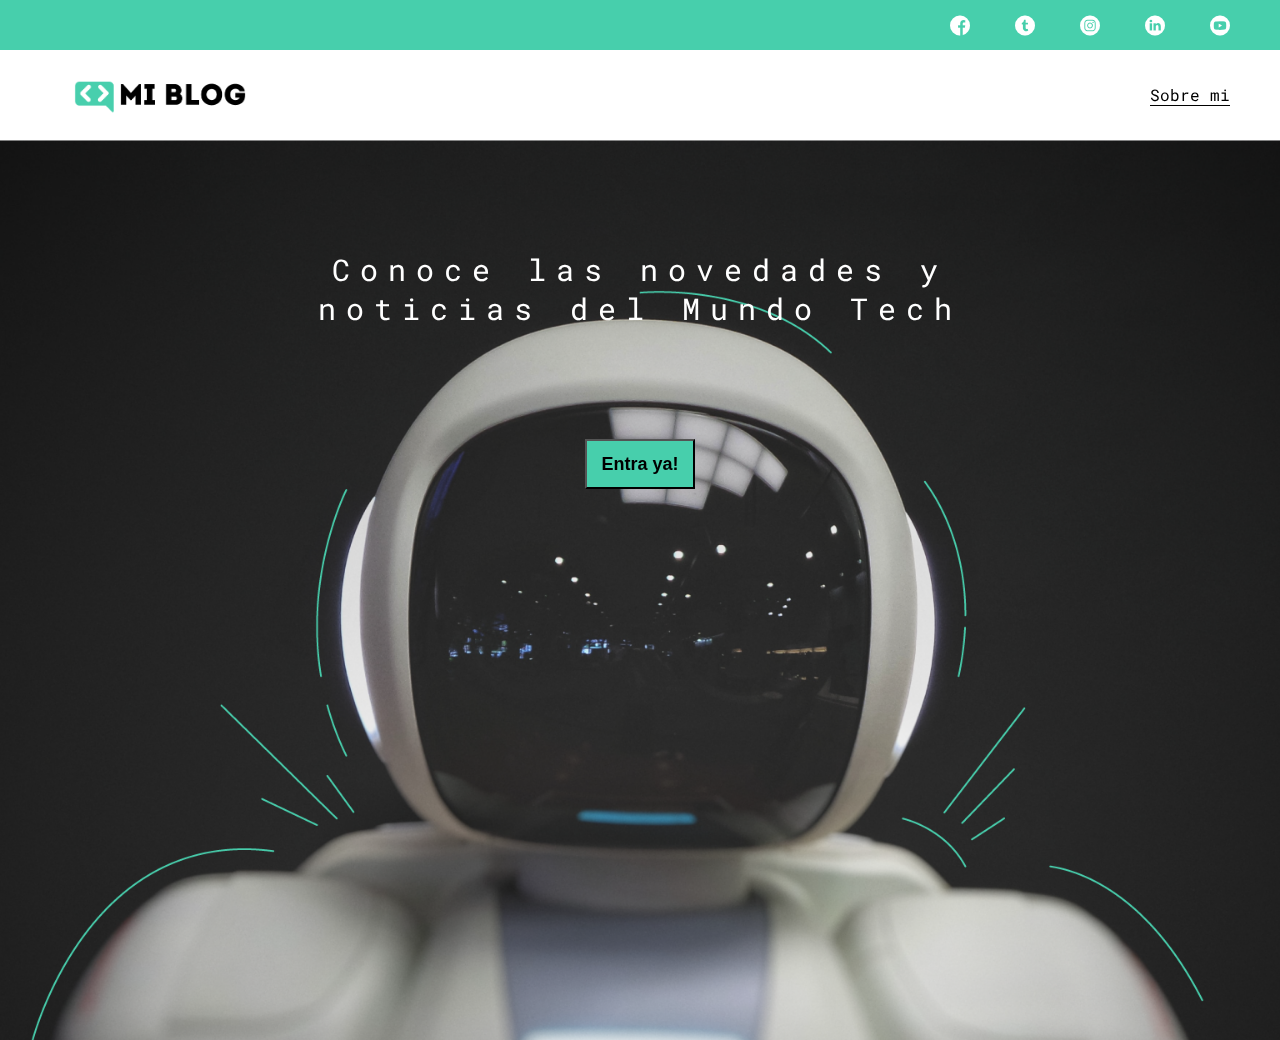
<file: index.html>
<!DOCTYPE html>
<html lang="en">
<head>
    <meta charset="UTF-8">
    <meta name="viewport" content="width=device-width, initial-scale=1.0">
    <title>Mi Blog</title>
    <link rel="stylesheet" href="css/main.css">
    <link rel="stylesheet" href="css/font/flaticon.css">
    <link rel="stylesheet" href="css/media-queries.css">
</head>
<body class="home-body">
    <!-- inicio del header -->
    <header>
        <section class="header-icons-container">
            <div class="icons">
                <a href="https://www.facebook.com/profile.php?id=100006646547373"><span class="flaticon-001-facebook"></span></a>
                <a href="https://twitter.com/Covascanio"><span class="flaticon-002-twitter"></span></a>
                <a href="https://www.instagram.com/covascanio/?hl=es-la"><span class="flaticon-011-instagram"></span></a>
                <a href="https://www.linkedin.com/in/julio-c%C3%A9sar-cova-ascanio-493b66b5/"><span class="flaticon-010-linkedin"></span></a>
                <a href="https://www.youtube.com/channel/UCHF3jMQu2N1vQThWZP9qiIg?view_as=subscriber"><span class="flaticon-008-youtube"></span></a>
            </div>
        </section>
        <nav>
            <section class="nav-logo-container">
                <a href="index.html"><img src="assets/img/Logo-negro.png" alt="Logo de mi Blog"></a>
            </section>
            <section class="profile-link">
                <a href="perfil.html">Sobre mi</a>
            </section>
        </nav>
    </header>
    <!-- fin del header -->
    <main class="home-main">
        <section>
            <p class="home-main-text">Conoce las novedades y noticias del Mundo Tech</p>
            <button class="home-main-button"><a href="blogs.html">Entra ya!</a></button>
        </section>

    </main>
</body>
</html>
</file>
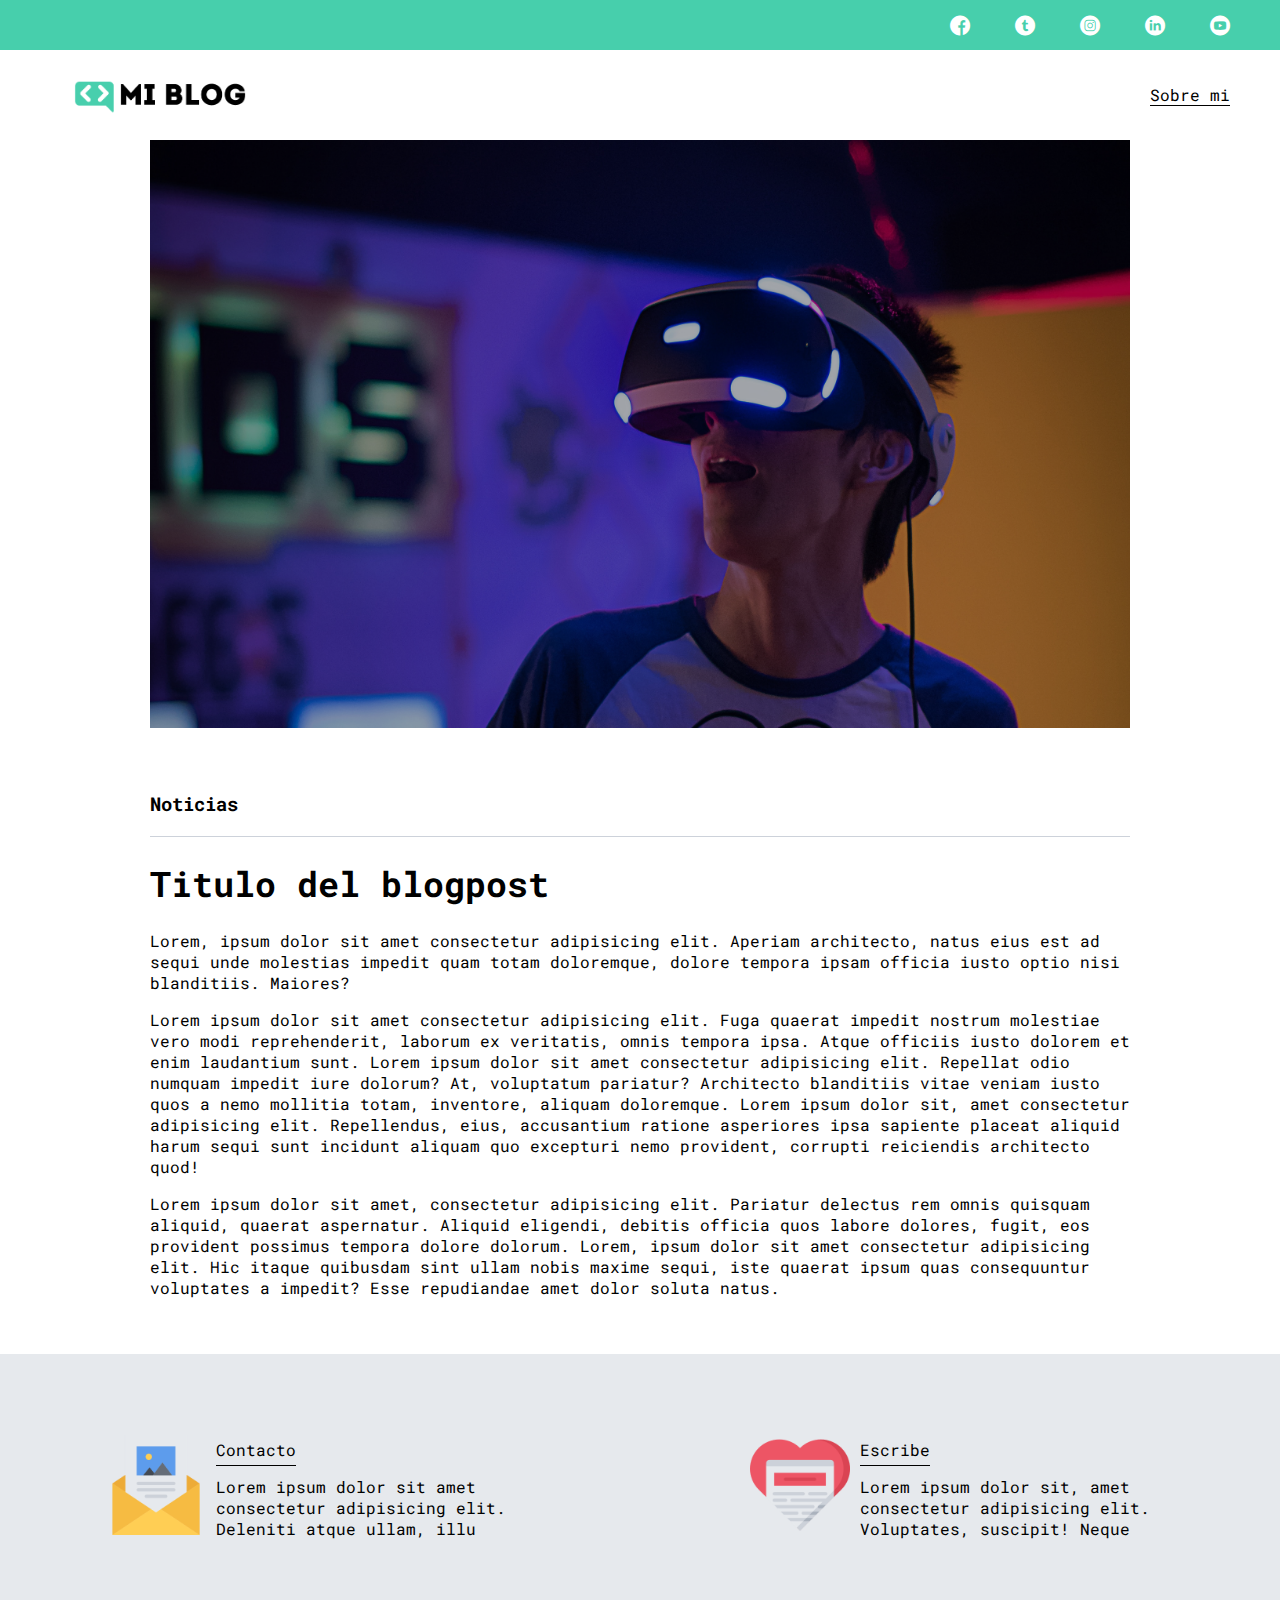
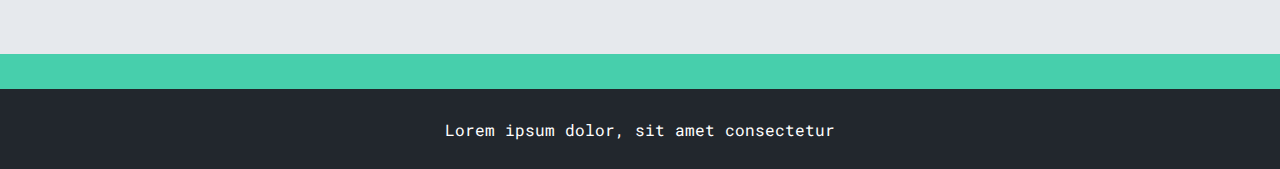
<file: blog.html>
<!DOCTYPE html>
<html lang="en">
<head>
    <meta charset="UTF-8">
    <meta name="viewport" content="width=device-width, initial-scale=1.0">
    <title>Mi Blog</title>
    <link rel="stylesheet" href="css/main.css">
    <link rel="stylesheet" href="css/font/flaticon.css">
    <link rel="stylesheet" href="css/media-queries.css">
</head>
<body>
    <!-- inicio del header -->
    <header>
        <section class="header-icons-container">
            <div class="icons">
                <a href="https://www.facebook.com/profile.php?id=100006646547373"><span class="flaticon-001-facebook"></span></a>
                <a href="https://twitter.com/Covascanio"><span class="flaticon-002-twitter"></span></a>
                <a href="https://www.instagram.com/covascanio/?hl=es-la"><span class="flaticon-011-instagram"></span></a>
                <a href="https://www.linkedin.com/in/julio-c%C3%A9sar-cova-ascanio-493b66b5/"><span class="flaticon-010-linkedin"></span></a>
                <a href="https://www.youtube.com/channel/UCHF3jMQu2N1vQThWZP9qiIg?view_as=subscriber"><span class="flaticon-008-youtube"></span></a>
            </div>
        </section>
        <nav>
            <section class="nav-logo-container">
                <a href="index.html"><img src="assets/img/Logo-negro.png" alt="Logo de mi Blog"></a>
            </section>
            <section class="profile-link">
                <a href="perfil.html">Sobre mi</a>
            </section>
        </nav>
    </header>
    <!-- fin del header -->
    <main>
        <section class="grid-container blogpost-img-container">
            <img src="assets/img/post-1.png" alt="">
        </section>

        <section class="blogpost-main-container">
            <div class="grid-container">
                <h3>Noticias</h3>
                <article>
                    <h1>Titulo del blogpost</h1>
                    <p>Lorem, ipsum dolor sit amet consectetur adipisicing elit. Aperiam architecto, natus eius est ad sequi unde molestias impedit quam totam doloremque, dolore tempora ipsam officia iusto optio nisi blanditiis. Maiores?</p>
                    <p>Lorem ipsum dolor sit amet consectetur adipisicing elit. Fuga quaerat impedit nostrum molestiae vero modi reprehenderit, laborum ex veritatis, omnis tempora ipsa. Atque officiis iusto dolorem et enim laudantium sunt. Lorem ipsum dolor sit amet consectetur adipisicing elit. Repellat odio numquam impedit iure dolorum? At, voluptatum pariatur? Architecto blanditiis vitae veniam iusto quos a nemo mollitia totam, inventore, aliquam doloremque. Lorem ipsum dolor sit, amet consectetur adipisicing elit. Repellendus, eius, accusantium ratione asperiores ipsa sapiente placeat aliquid harum sequi sunt incidunt aliquam quo excepturi nemo provident, corrupti reiciendis architecto quod!</p>
                    <p>Lorem ipsum dolor sit amet, consectetur adipisicing elit. Pariatur delectus rem omnis quisquam aliquid, quaerat aspernatur. Aliquid eligendi, debitis officia quos labore dolores, fugit, eos provident possimus tempora dolore dolorum. Lorem, ipsum dolor sit amet consectetur adipisicing elit. Hic itaque quibusdam sint ullam nobis maxime sequi, iste quaerat ipsum quas consequuntur voluptates a impedit? Esse repudiandae amet dolor soluta natus.</p>
                </article>
            </div>
        </section>

        <section class="contact-main-container">
            <div>
                <img src="assets/img/013-newsletter.png" alt="">
                <div class="contact-left">
                    <a href="#">Contacto</a>
                    <p>Lorem ipsum dolor sit amet consectetur adipisicing elit. Deleniti atque ullam, illu</p>
                </div>
            </div>
            <div>
                <img src="assets/img/006-like.png" alt="">
                <div class="contact-right">
                    <a href="#">Escribe</a>
                    <p>Lorem ipsum dolor sit, amet consectetur adipisicing elit. Voluptates, suscipit! Neque<p>
                </div>
            </div>
        </section>
    </main>
    <footer>
        <p>Lorem ipsum dolor, sit amet consectetur</p>
    </footer>
</body>
</html>
</file>
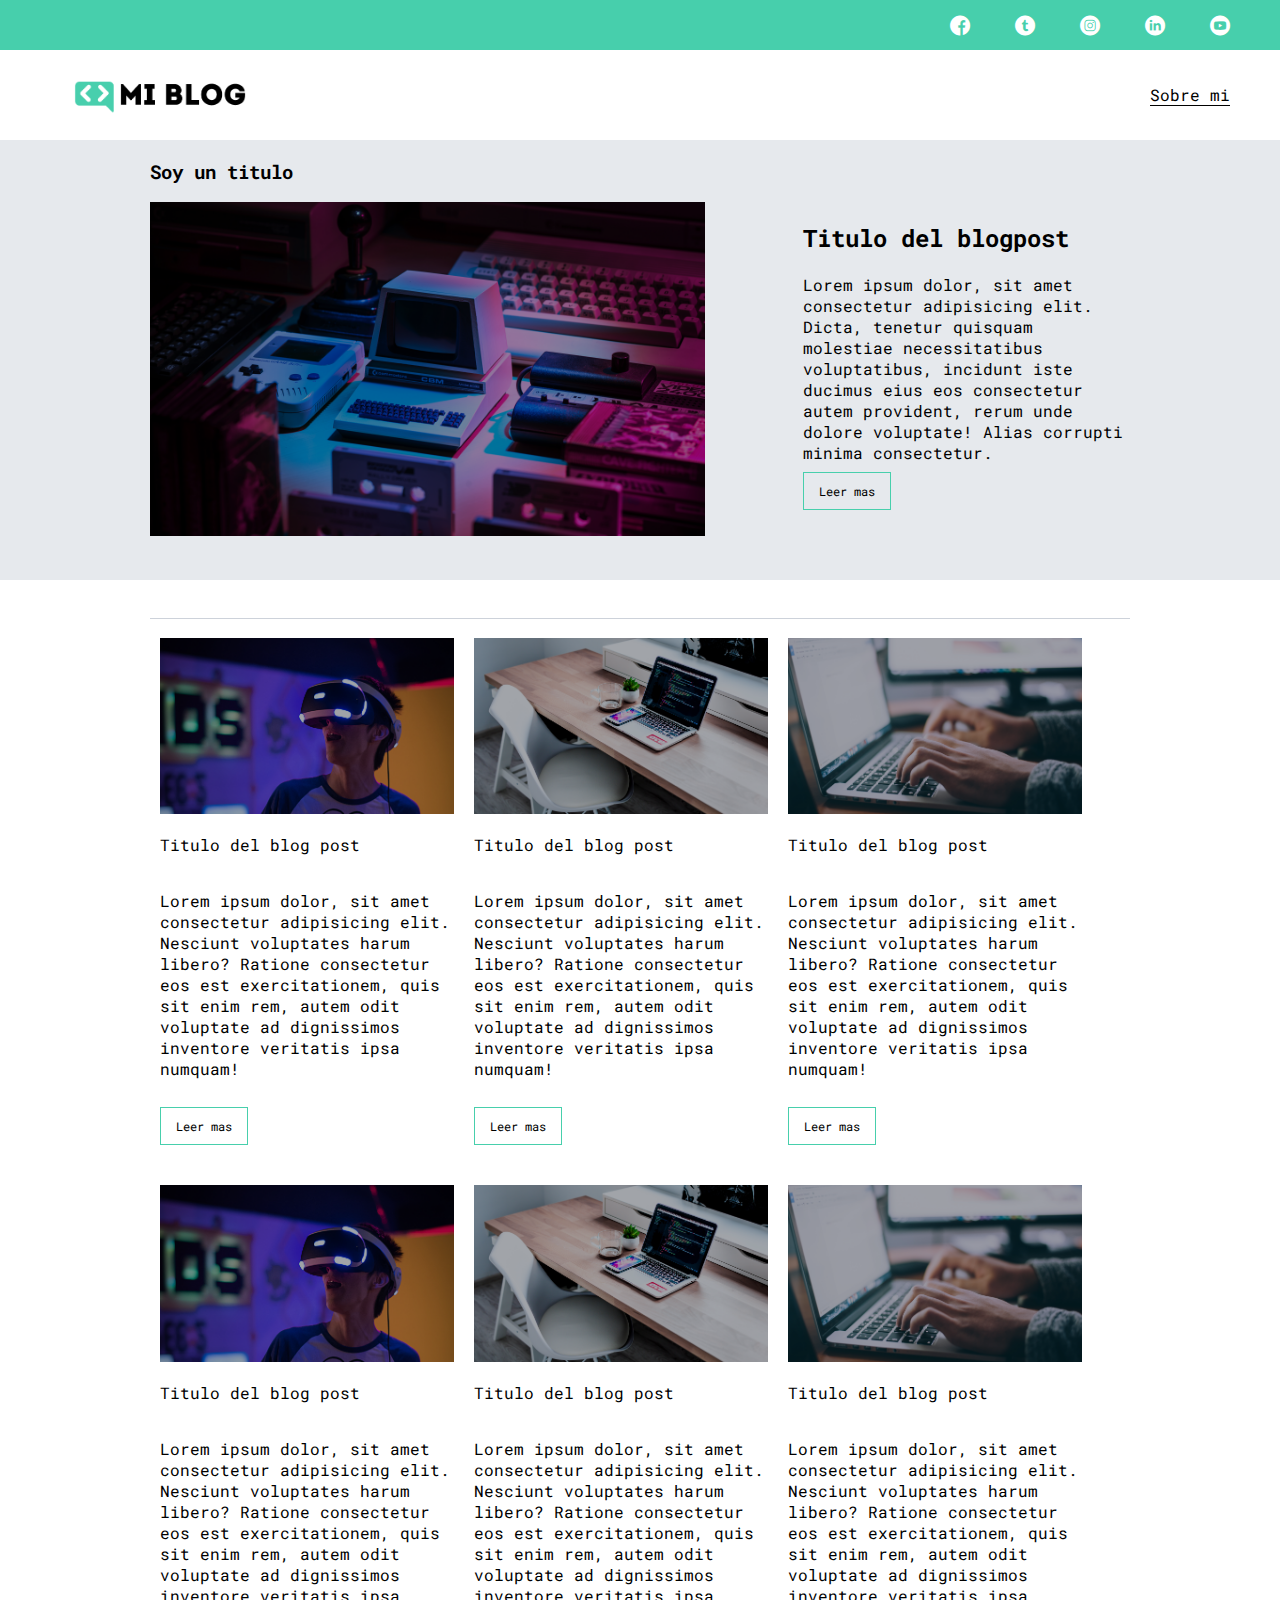
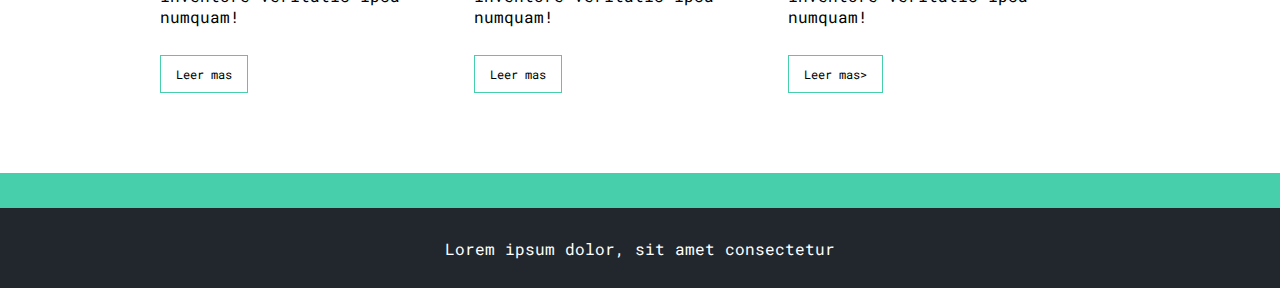
<file: blogs.html>
<!DOCTYPE html>
<html lang="en">
<head>
    <meta charset="UTF-8">
    <meta name="viewport" content="width=device-width, initial-scale=1.0">
    <title>Mi Blog</title>
    <link rel="stylesheet" href="css/main.css">
    <link rel="stylesheet" href="css/font/flaticon.css">
    <link rel="stylesheet" href="css/media-queries.css">
</head>
<body>
    <!-- inicio del header -->
    <header>
        <section class="header-icons-container">
            <div class="icons">
                <a href="https://www.facebook.com/profile.php?id=100006646547373"><span class="flaticon-001-facebook"></span></a>
                <a href="https://twitter.com/Covascanio"><span class="flaticon-002-twitter"></span></a>
                <a href="https://www.instagram.com/covascanio/?hl=es-la"><span class="flaticon-011-instagram"></span></a>
                <a href="https://www.linkedin.com/in/julio-c%C3%A9sar-cova-ascanio-493b66b5/"><span class="flaticon-010-linkedin"></span></a>
                <a href="https://www.youtube.com/channel/UCHF3jMQu2N1vQThWZP9qiIg?view_as=subscriber"><span class="flaticon-008-youtube"></span></a>
            </div>
        </section>
        <nav>
            <section class="nav-logo-container">
                <a href="index.html"><img src="assets/img/Logo-negro.png" alt="Logo de mi Blog"></a>
            </section>
            <section class="profile-link">
                <a href="perfil.html">Sobre mi</a>
            </section>
        </nav>
    </header>
    <!-- fin del header -->

    <main class="blogs-main">
        <section class="blogs-news-container">
            <div class="grid-container blogs-main-new">
                <h3>Soy un titulo</h3>
                <div class="blogs-news-img-container"><img src="assets/img/main-news-img.png" alt=""></div>
                <div class="blogs-new-info-container">
                    <h2>Titulo del blogpost</h2>
                    <p>Lorem ipsum dolor, sit amet consectetur adipisicing elit. Dicta, tenetur quisquam molestiae necessitatibus voluptatibus, incidunt iste ducimus eius eos consectetur autem provident, rerum unde dolore voluptate! Alias corrupti minima consectetur.</p>
                    <a class="blogs-button" href="blog.html">Leer mas</a>
                </div>
            </div>
        </section>

        <section class="blogs-post-container">
            <div class="grid-container">
                <h3></h3>
                <article class="post-container">
                    <img src="assets/img/post-1.png" alt="">
                    <p>Titulo del blog post</p>
                    <p>Lorem ipsum dolor, sit amet consectetur adipisicing elit. Nesciunt voluptates harum libero? Ratione consectetur eos est exercitationem, quis sit enim rem, autem odit voluptate ad dignissimos inventore veritatis ipsa numquam!</p>
                    <a class="blogs-button" href="blog.html">Leer mas</a>
                </article>
                <article class="post-container">
                    <img src="assets/img/post-2.png" alt="">
                    <p>Titulo del blog post</p>
                    <p>Lorem ipsum dolor, sit amet consectetur adipisicing elit. Nesciunt voluptates harum libero? Ratione consectetur eos est exercitationem, quis sit enim rem, autem odit voluptate ad dignissimos inventore veritatis ipsa numquam!</p>
                    <a class="blogs-button" href="blog.html">Leer mas</a>
                </article>
                <article class="post-container">
                    <img src="assets/img/post-3.png" alt="">
                    <p>Titulo del blog post</p>
                    <p>Lorem ipsum dolor, sit amet consectetur adipisicing elit. Nesciunt voluptates harum libero? Ratione consectetur eos est exercitationem, quis sit enim rem, autem odit voluptate ad dignissimos inventore veritatis ipsa numquam!</p>
                    <a class="blogs-button" href="blog.html">Leer mas</a>
                </article>
                <article class="post-container">
                    <img src="assets/img/post-1.png" alt="">
                    <p>Titulo del blog post</p>
                    <p>Lorem ipsum dolor, sit amet consectetur adipisicing elit. Nesciunt voluptates harum libero? Ratione consectetur eos est exercitationem, quis sit enim rem, autem odit voluptate ad dignissimos inventore veritatis ipsa numquam!</p>
                    <a class="blogs-button" href="blog.html">Leer mas</a>
                </article>
                <article class="post-container">
                    <img src="assets/img/post-2.png" alt="">
                    <p>Titulo del blog post</p>
                    <p>Lorem ipsum dolor, sit amet consectetur adipisicing elit. Nesciunt voluptates harum libero? Ratione consectetur eos est exercitationem, quis sit enim rem, autem odit voluptate ad dignissimos inventore veritatis ipsa numquam!</p>
                    <a class="blogs-button" href="blog.html">Leer mas</a>
                </article>
                <article class="post-container">
                    <img src="assets/img/post-3.png" alt="">
                    <p>Titulo del blog post</p>
                    <p>Lorem ipsum dolor, sit amet consectetur adipisicing elit. Nesciunt voluptates harum libero? Ratione consectetur eos est exercitationem, quis sit enim rem, autem odit voluptate ad dignissimos inventore veritatis ipsa numquam!</p>
                    <a class="blogs-button" href="blog.html">Leer mas></a>
                </article>
                
            </div>
        </section>
    </main>
    <footer>
        <p>Lorem ipsum dolor, sit amet consectetur</p>
    </footer>
</body>
</html>
</file>
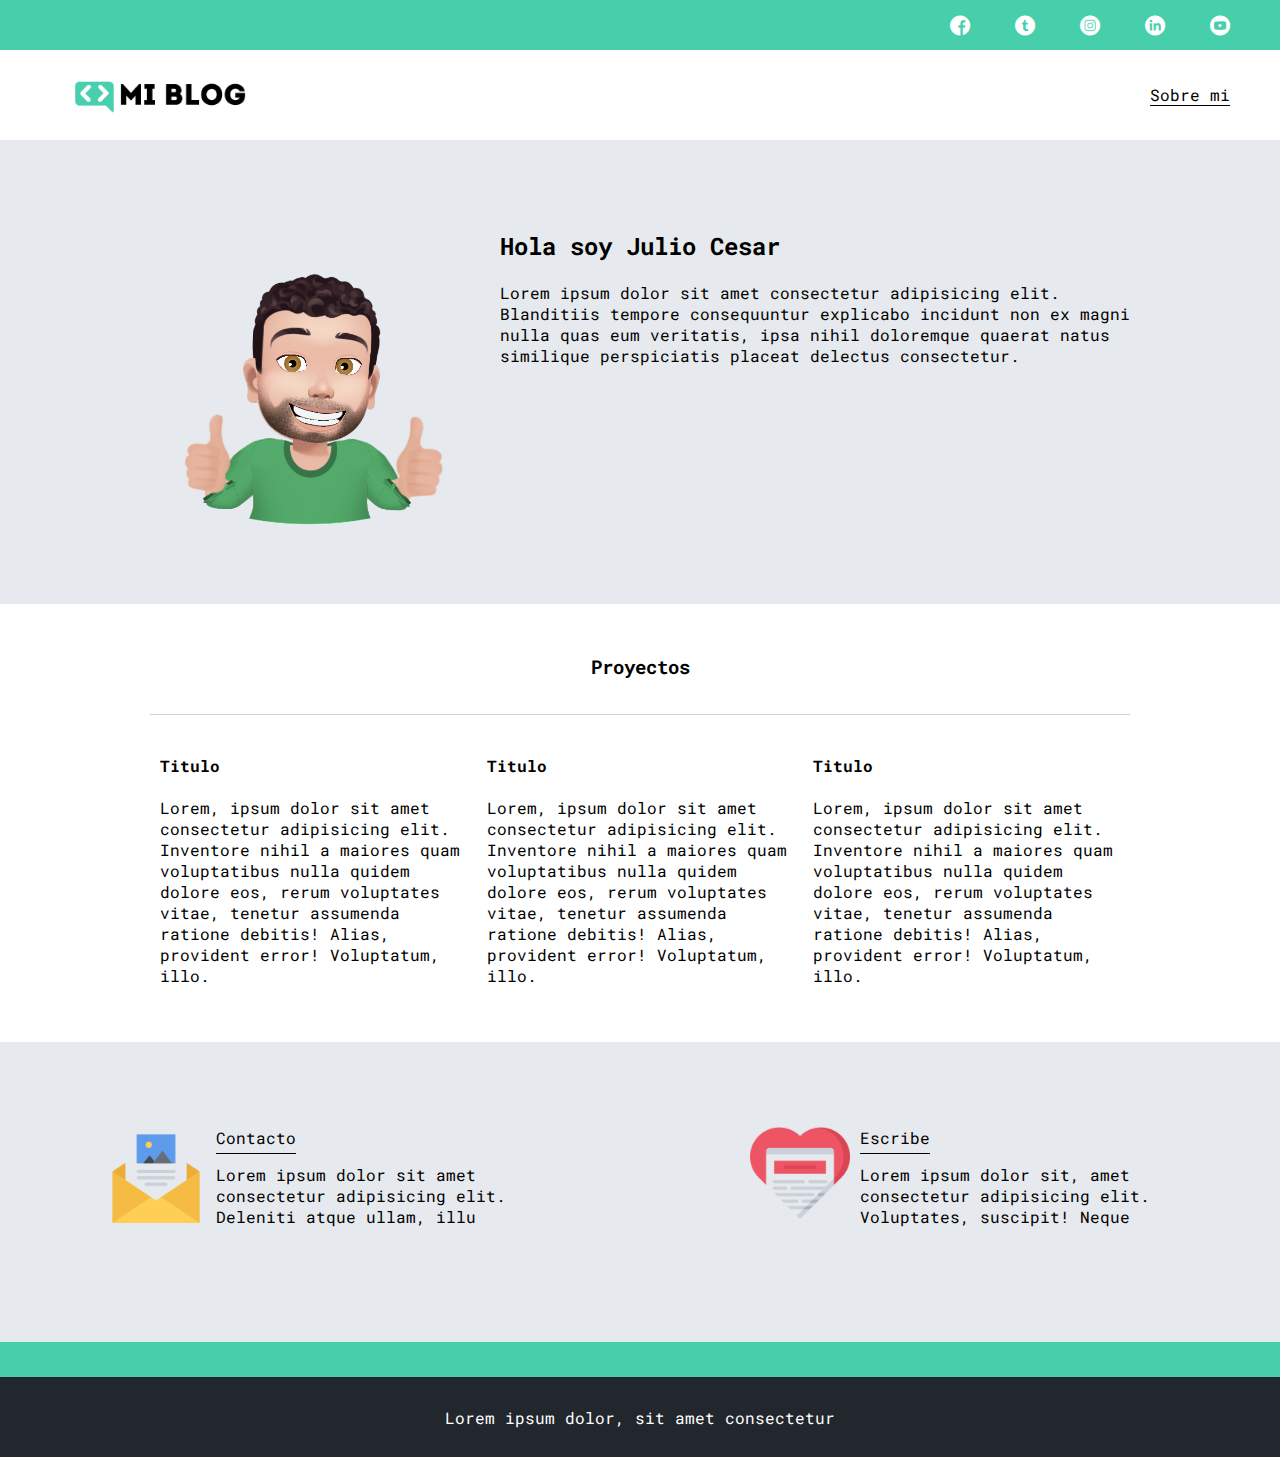
<file: perfil.html>
<!DOCTYPE html>
<html lang="en">
<head>
    <meta charset="UTF-8">
    <meta name="viewport" content="width=device-width, initial-scale=1.0">
    <title>Mi Blog</title>
    <link rel="stylesheet" href="css/main.css">
    <link rel="stylesheet" href="css/font/flaticon.css">
    <link rel="stylesheet" href="css/media-queries.css">
</head>
<body>
    <!-- inicio del header -->
    <header>
        <section class="header-icons-container">
            <div class="icons">
                <a href="https://www.facebook.com/profile.php?id=100006646547373"><span class="flaticon-001-facebook"></span></a>
                <a href="https://twitter.com/Covascanio"><span class="flaticon-002-twitter"></span></a>
                <a href="https://www.instagram.com/covascanio/?hl=es-la"><span class="flaticon-011-instagram"></span></a>
                <a href="https://www.linkedin.com/in/julio-c%C3%A9sar-cova-ascanio-493b66b5/"><span class="flaticon-010-linkedin"></span></a>
                <a href="https://www.youtube.com/channel/UCHF3jMQu2N1vQThWZP9qiIg?view_as=subscriber"><span class="flaticon-008-youtube"></span></a>
            </div>
        </section>
        <nav>
            <section class="nav-logo-container">
                <a href="index.html"><img src="assets/img/Logo-negro.png" alt="Logo de mi Blog"></a>
            </section>
            <section class="profile-link">
                <a href="perfil.html">Sobre mi</a>
            </section>
        </nav>
    </header>
    <!-- fin del header -->
    <main>
        <section class="profile-main-container">
            <div class="grid-container profile-container">
                <div><img src="assets/img/avatar.png" alt=""></div>
                <div>
                    <h2>Hola soy Julio Cesar</h2>
                    <p>Lorem ipsum dolor sit amet consectetur adipisicing elit. Blanditiis tempore consequuntur explicabo incidunt non ex magni nulla quas eum veritatis, ipsa nihil doloremque quaerat natus similique perspiciatis placeat delectus consectetur.</p>
                </div>
            </div>
        </section>

        <section class="profile-main-proyects">
            <div class="grid-container">
                <h3>Proyectos</h3>
                <div class="proyects-main-container">
                    <article class="proyect-container">
                        <h4>Titulo</h4>
                        <p>Lorem, ipsum dolor sit amet consectetur adipisicing elit. Inventore nihil a maiores quam voluptatibus nulla quidem dolore eos, rerum voluptates vitae, tenetur assumenda ratione debitis! Alias, provident error! Voluptatum, illo.</p>
                    </article>
                    <article class="proyect-container">
                        <h4>Titulo</h4>
                        <p>Lorem, ipsum dolor sit amet consectetur adipisicing elit. Inventore nihil a maiores quam voluptatibus nulla quidem dolore eos, rerum voluptates vitae, tenetur assumenda ratione debitis! Alias, provident error! Voluptatum, illo.</p>
                    </article>
                    <article class="proyect-container">
                        <h4>Titulo</h4>
                        <p>Lorem, ipsum dolor sit amet consectetur adipisicing elit. Inventore nihil a maiores quam voluptatibus nulla quidem dolore eos, rerum voluptates vitae, tenetur assumenda ratione debitis! Alias, provident error! Voluptatum, illo.</p>
                    </article>
                </div>
            </div>
        </section>

        <section class="contact-main-container">
            <div>
                <img src="assets/img/013-newsletter.png" alt="">
                <div class="contact-left">
                    <a href="#">Contacto</a>
                    <p>Lorem ipsum dolor sit amet consectetur adipisicing elit. Deleniti atque ullam, illu</p>
                </div>
            </div>
            <div>
                <img src="assets/img/006-like.png" alt="">
                <div class="contact-right">
                    <a href="#">Escribe</a>
                    <p>Lorem ipsum dolor sit, amet consectetur adipisicing elit. Voluptates, suscipit! Neque<p>
                </div>
            </div>
        </section>
    </main>
    <footer>
        <p>Lorem ipsum dolor, sit amet consectetur</p>
    </footer>
</body>
</html>
</file>
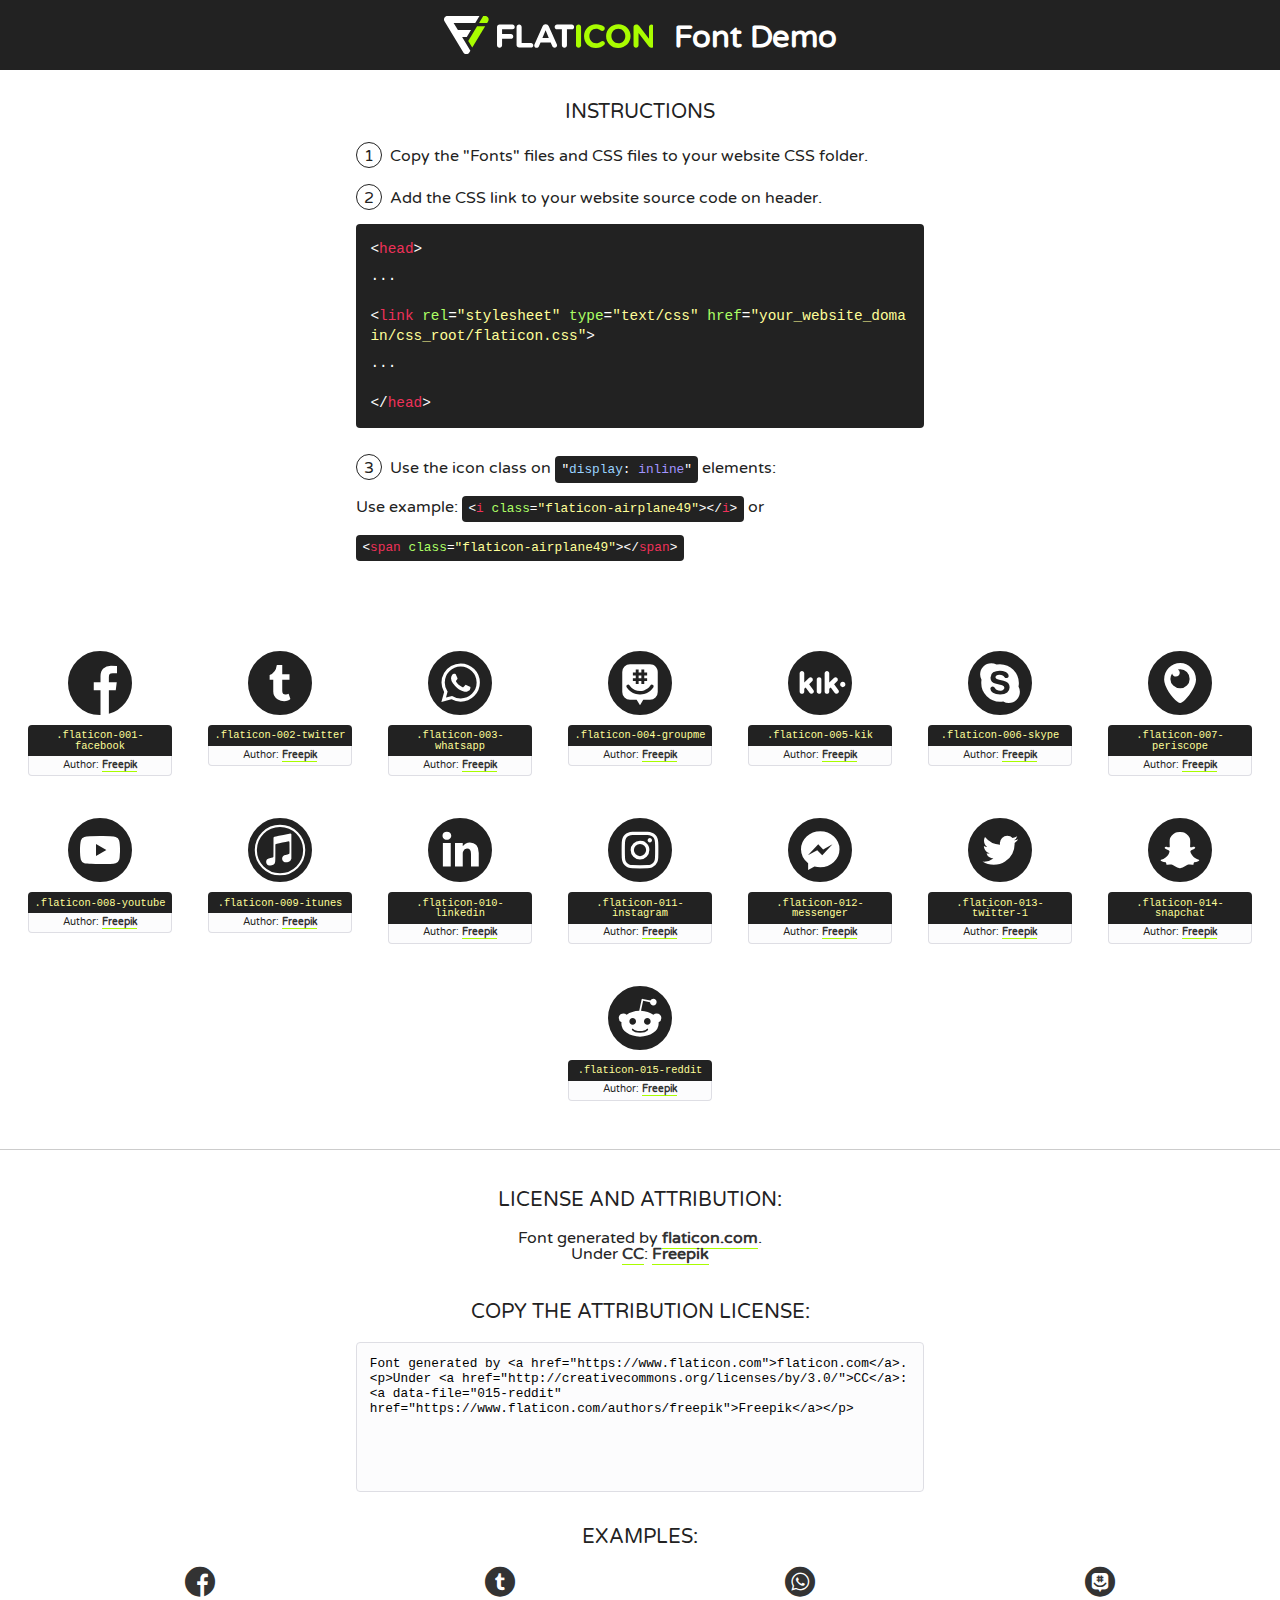
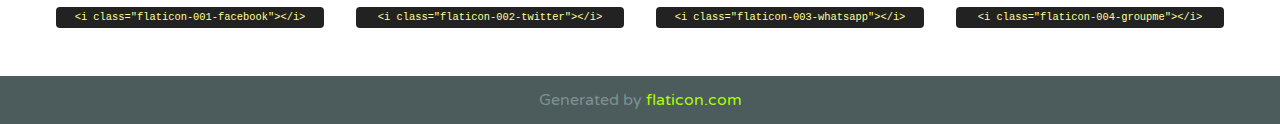
<file: css/font/flaticon.html>
<!DOCTYPE html>
<!--
  Flaticon icon font: Flaticon
  Creation date: 20/12/2018 09:27
-->
<html>
<!DOCTYPE html>
<html>

<head>
    <title>Flaticon WebFont</title>
    <link href="http://fonts.googleapis.com/css?family=Varela+Round" rel="stylesheet" type="text/css" />
    <link rel="stylesheet" type="text/css" href="flaticon.css">
    <meta charset="UTF-8">
    <style>
    html, body, div, span, applet, object, iframe,
    h1, h2, h3, h4, h5, h6, p, blockquote, pre,
    a, abbr, acronym, address, big, cite, code,
    del, dfn, em, img, ins, kbd, q, s, samp,
    small, strike, strong, sub, sup, tt, var,
    b, u, i, center,
    dl, dt, dd, ol, ul, li,
    fieldset, form, label, legend,
    table, caption, tbody, tfoot, thead, tr, th, td,
    article, aside, canvas, details, embed, 
    figure, figcaption, footer, header, hgroup, 
    menu, nav, output, ruby, section, summary,
    time, mark, audio, video {
        margin: 0;
        padding: 0;
        border: 0;
        font-size: 100%;
        font: inherit;
        vertical-align: baseline;
    }
    /* HTML5 display-role reset for older browsers */
    article, aside, details, figcaption, figure, 
    footer, header, hgroup, menu, nav, section {
        display: block;
    }
    body {
        line-height: 1;
    }
    ol, ul {
        list-style: none;
    }
    blockquote, q {
        quotes: none;
    }
    blockquote:before, blockquote:after,
    q:before, q:after {
        content: '';
        content: none;
    }
    table {
        border-collapse: collapse;
        border-spacing: 0;
    }
    body {
        font-family: 'Varela Round', Helvetica, Arial, sans-serif;
        font-size: 16px;
        color: #222;
    }
    a {
        color: #333;
        border-bottom: 1px solid #a9fd00;
        font-weight: bold;
        text-decoration: none;
    }
    * {
        -moz-box-sizing: border-box;
        -webkit-box-sizing: border-box;
        box-sizing: border-box;
        margin: 0;
        padding: 0;
    }
    [class^="flaticon-"]:before, [class*=" flaticon-"]:before, [class^="flaticon-"]:after, [class*=" flaticon-"]:after {
        font-family: Flaticon;
        font-size: 30px;
        font-style: normal;
        margin-left: 20px;
        color: #333;
    }
    .wrapper {
        max-width: 600px;
        margin: auto;
        padding: 0 1em;
    }
    .title {
        font-size: 1.25em;
        text-align: center;
        margin-bottom: 1em;
        text-transform: uppercase;
    }
    header {
        text-align: center;
        background-color: #222;
        color: #fff;
        padding: 1em;
    }
    header .logo {
        width: 210px;
        height: 38px;
        display: inline-block;
        vertical-align: middle;
        margin-right: 1em;
        border: none;
    }
    header strong {
        font-size: 1.95em;
        font-weight: bold;
        vertical-align: middle;
        margin-top: 5px;
        display: inline-block;
    }
    .demo {
        margin: 2em auto;
        line-height: 1.25em;
    }
    .demo ul li {
        margin-bottom: 1em;
    }
    .demo ul li .num {
        color: #222;
        border-radius: 20px;
        display: inline-block;
        width: 26px;
        padding: 3px;
        height: 26px;
        text-align: center;
        margin-right: 0.5em;
        border: 1px solid #222;
    }
    .demo ul li code {
        background-color: #222;
        border-radius: 4px;
        padding: 0.25em 0.5em;
        display: inline-block;
        color: #fff;
        font-family: Consolas,Monaco,Lucida Console,Liberation Mono,DejaVu Sans Mono,Bitstream Vera Sans Mono,Courier New, monospace;
        font-weight: lighter;
        margin-top: 1em;
        font-size: 0.8em;
        word-break: break-all;
    }
    .demo ul li code.big {
        padding: 1em;
        font-size: 0.9em;
    }
    .demo ul li code .red {
        color: #EF3159;
    }
    .demo ul li code .green {
        color: #ACFF65;
    }
    .demo ul li code .yellow {
        color: #FFFF99;
    }
    .demo ul li code .blue {
        color: #99D3FF;
    }
    .demo ul li code .purple {
        color: #A295FF;
    }
    .demo ul li code .dots {
        margin-top: 0.5em;
        display: block;
    }
    #glyphs {
        border-bottom: 1px solid #ccc;
        padding: 2em 0;
        text-align: center;
    }
    .glyph {
        display: inline-block;
        width: 9em;
        margin: 1em;
        text-align: center;
        vertical-align: top;
        background: #FFF;
    }
    .glyph .glyph-icon {
        padding: 10px;
        display: block;
        font-family:"Flaticon";
        font-size: 64px;
        line-height: 1;
    }
    .glyph .glyph-icon:before {
        font-size: 64px;
        color: #222;
        margin-left: 0;
    }
    .class-name {
        font-size: 0.65em;
        background-color: #222;
        color: #fff;
        border-radius: 4px 4px 0 0;
        padding: 0.5em;
        color: #FFFF99;
        font-family: Consolas,Monaco,Lucida Console,Liberation Mono,DejaVu Sans Mono,Bitstream Vera Sans Mono,Courier New, monospace;
    }
    .author-name {
        font-size: 0.6em;
        background-color: #fcfcfd;
        border: 1px solid #DEDEE4;
        border-top: 0;
        border-radius: 0 0 4px 4px;
        padding: 0.5em;
    }
    .class-name:last-child {
        font-size: 10px;
        color:#888;
    }
    .class-name:last-child a {
        font-size: 10px;
        color:#555;
    }
    .class-name:last-child a:hover {
        color:#a9fd00;
    }
    .glyph > input {
        display: block;
        width: 100px;
        margin: 5px auto;
        text-align: center;
        font-size: 12px;
        cursor: text;
    }
    .glyph > input.icon-input {
        font-family:"Flaticon";
        font-size: 16px;
        margin-bottom: 10px;
    }
    .attribution .title {
        margin-top: 2em;
    }
    .attribution textarea {
        background-color: #fcfcfd;
        padding: 1em;
        border: none;
        box-shadow: none;
        border: 1px solid #DEDEE4;
        border-radius: 4px;
        resize: none;
        width: 100%;
        height: 150px;
        font-size: 0.8em;
        font-family: Consolas,Monaco,Lucida Console,Liberation Mono,DejaVu Sans Mono,Bitstream Vera Sans Mono,Courier New, monospace;
        -webkit-appearance: none;
    }
    .iconsuse {
        margin: 2em auto;
        text-align: center;
        max-width: 1200px;
    }
    .iconsuse:after {
        content: '';
        display: table;
        clear: both;
    }
    .iconsuse .image {
        float: left;
        width: 25%;
        padding: 0 1em;
    }
    .iconsuse .image p {
        margin-bottom: 1em;
    }
    .iconsuse .image span {
        display: block;
        font-size: 0.65em;
        background-color: #222;
        color: #fff;
        border-radius: 4px;
        padding: 0.5em;
        color: #FFFF99;
        margin-top: 1em;
        font-family: Consolas,Monaco,Lucida Console,Liberation Mono,DejaVu Sans Mono,Bitstream Vera Sans Mono,Courier New, monospace;
    }
    #footer {
        text-align: center;
        background-color: #4C5B5C;
        color: #7c9192;
        padding: 1em;
    }
    #footer a {
        border: none;
        color: #a9fd00;
        font-weight: normal;
    }
    @media (max-width: 960px) {
        .iconsuse .image {
            width: 50%;
        }
    }
    @media (max-width: 560px) {
        .iconsuse .image {
            width: 100%;
        }
    }
    </style>
</head>

<body class="characters-off">

    <header>
        <a href="https://www.flaticon.com" target="_blank" class="logo">
            <svg version="1.1" xmlns="http://www.w3.org/2000/svg" xmlns:xlink="http://www.w3.org/1999/xlink" xmlns:a="http://ns.adobe.com/AdobeSVGViewerExtensions/3.0/" viewBox="0 0 560.875 102.036" enable-background="new 0 0 560.875 102.036" xml:space="preserve">
                <defs>
                </defs>
                <g>
                    <g class="letters">
                        <path fill="#ffffff" d="M141.596,29.675c0-3.777,2.985-6.767,6.764-6.767h34.438c3.426,0,6.15,2.728,6.15,6.15
                        c0,3.43-2.724,6.149-6.15,6.149h-27.674v13.091h23.719c3.429,0,6.151,2.724,6.151,6.15c0,3.43-2.723,6.149-6.151,6.149h-23.719
                        v17.574c0,3.773-2.986,6.761-6.764,6.761c-3.779,0-6.764-2.989-6.764-6.761V29.675z"></path>
                        <path fill="#ffffff" d="M193.844,29.149c0-3.781,2.985-6.767,6.764-6.767c3.776,0,6.763,2.985,6.763,6.767v42.957h25.039
                        c3.426,0,6.149,2.726,6.149,6.153c0,3.425-2.723,6.15-6.149,6.15h-31.802c-3.779,0-6.764-2.986-6.764-6.768V29.149z"></path>
                        <path fill="#ffffff" d="M241.891,75.71l21.438-48.407c1.492-3.341,4.215-5.357,7.906-5.357h0.792
                        c3.686,0,6.323,2.017,7.815,5.357l21.439,48.407c0.436,0.967,0.701,1.845,0.701,2.723c0,3.602-2.809,6.501-6.414,6.501
                        c-3.161,0-5.269-1.845-6.499-4.655l-4.132-9.661h-27.059l-4.301,10.102c-1.144,2.631-3.426,4.214-6.237,4.214
                        c-3.517,0-6.24-2.81-6.24-6.325C241.1,77.64,241.451,76.677,241.891,75.71z M279.932,58.666l-8.521-20.297l-8.526,20.297H279.932
                        z"></path>
                        <path fill="#ffffff" d="M314.864,35.387H301.86c-3.429,0-6.239-2.813-6.239-6.238c0-3.429,2.811-6.24,6.239-6.24h39.533
                        c3.426,0,6.237,2.811,6.237,6.24c0,3.425-2.811,6.238-6.237,6.238h-13.001v42.785c0,3.773-2.99,6.761-6.764,6.761
                        c-3.779,0-6.764-2.989-6.764-6.761V35.387z"></path>
                        <path fill="#A9FD00" d="M352.615,29.149c0-3.781,2.985-6.767,6.767-6.767c3.774,0,6.761,2.985,6.761,6.767v49.024
                        c0,3.773-2.987,6.761-6.761,6.761c-3.781,0-6.767-2.989-6.767-6.761V29.149z"></path>
                        <path fill="#A9FD00" d="M374.132,53.836v-0.179c0-17.481,13.178-31.801,32.065-31.801c9.22,0,15.459,2.458,20.557,6.238
                        c1.402,1.054,2.637,2.985,2.637,5.357c0,3.692-2.985,6.59-6.681,6.59c-1.845,0-3.071-0.702-4.044-1.319
                        c-3.776-2.813-7.729-4.393-12.562-4.393c-10.364,0-17.831,8.611-17.831,19.154v0.173c0,10.542,7.291,19.329,17.831,19.329
                        c5.715,0,9.492-1.756,13.359-4.834c1.049-0.874,2.458-1.491,4.039-1.491c3.429,0,6.325,2.813,6.325,6.236
                        c0,2.106-1.056,3.78-2.282,4.834c-5.539,4.834-12.036,7.733-21.878,7.733C387.572,85.464,374.132,71.493,374.132,53.836z"></path>
                        <path fill="#A9FD00" d="M433.009,53.836v-0.179c0-17.481,13.79-31.801,32.766-31.801c18.981,0,32.592,14.143,32.592,31.628v0.173
                        c0,17.483-13.785,31.807-32.769,31.807C446.625,85.464,433.009,71.32,433.009,53.836z M484.224,53.836v-0.179
                        c0-10.539-7.725-19.326-18.626-19.326c-10.893,0-18.449,8.611-18.449,19.154v0.173c0,10.542,7.73,19.329,18.626,19.329
                        C476.676,72.986,484.224,64.378,484.224,53.836z"></path>
                        <path fill="#A9FD00" d="M506.233,29.321c0-3.774,2.99-6.763,6.767-6.763h1.401c3.252,0,5.183,1.583,7.029,3.953l26.093,34.265
                        V29.059c0-3.692,2.99-6.677,6.681-6.677c3.683,0,6.671,2.985,6.671,6.677v48.934c0,3.78-2.987,6.765-6.764,6.765h-0.436
                        c-3.257,0-5.188-1.581-7.034-3.953l-27.056-35.492v32.944c0,3.687-2.985,6.676-6.678,6.676c-3.683,0-6.673-2.989-6.673-6.676
                        V29.321z"></path>
                    </g>
                    <g class="insignia">
                        <path fill="#ffffff" d="M48.372,56.137h12.517l11.156-18.537H37.186L25.688,18.539h57.825L94.668,0H9.271
                        C5.925,0,2.842,1.801,1.198,4.716c-1.644,2.907-1.593,6.482,0.134,9.343l50.38,83.501c1.678,2.781,4.689,4.476,7.938,4.476
                        c3.246,0,6.257-1.695,7.935-4.476l2.898-4.804L48.372,56.137z"></path>
                        <g class="i">
                            <path fill="#A9FD00" d="M93.575,18.539h0.031v0.004l21.652,0.004l2.705-4.488c1.727-2.861,1.778-6.436,0.133-9.343
                            C116.454,1.801,113.371,0,110.026,0h-5.294L93.575,18.539z"></path>
                            <polygon fill="#A9FD00" points="88.291,27.356 64.725,66.486 75.519,84.404 109.942,27.356"></polygon>
                        </g>
                    </g>
                </g>
            </svg>
        </a>
        <strong>Font Demo</strong>
    </header>


    <section class="demo wrapper">

        <p class="title">Instructions</p>

        <ul>
            <li>
                <span class="num">1</span>Copy the "Fonts" files and CSS files to your website CSS folder.
            </li>
            <li>
                <span class="num">2</span>Add the CSS link to your website source code on header.
                <code class="big">
                    &lt;<span class="red">head</span>&gt;
                    <br/><span class="dots">...</span>
                    <br/>&lt;<span class="red">link</span> <span class="green">rel</span>=<span class="yellow">"stylesheet"</span> <span class="green">type</span>=<span class="yellow">"text/css"</span> <span class="green">href</span>=<span class="yellow">"your_website_domain/css_root/flaticon.css"</span>&gt;
                    <br/><span class="dots">...</span>
                    <br/>&lt;/<span class="red">head</span>&gt;
                </code>
            </li>

            <li>
                <p>
                    <span class="num">3</span>Use the icon class on <code>"<span class="blue">display</span>:<span class="purple"> inline</span>"</code> elements:
                    <br />
                    Use example: <code>&lt;<span class="red">i</span> <span class="green">class</span>=<span class="yellow">&quot;flaticon-airplane49&quot;</span>&gt;&lt;/<span class="red">i</span>&gt;</code> or <code>&lt;<span class="red">span</span> <span class="green">class</span>=<span class="yellow">&quot;flaticon-airplane49&quot;</span>&gt;&lt;/<span class="red">span</span>&gt;</code>
            </li>
        </ul>

    </section>




   <section id="glyphs">          
    
      
        <div class="glyph"><div class="glyph-icon flaticon-001-facebook"></div>
            <div class="class-name">.flaticon-001-facebook</div>
            <div class="author-name">Author: <a data-file="001-facebook" href="https://www.flaticon.com/authors/freepik">Freepik</a> </div> 
        </div>        
        
        <div class="glyph"><div class="glyph-icon flaticon-002-twitter"></div>
            <div class="class-name">.flaticon-002-twitter</div>
            <div class="author-name">Author: <a data-file="002-twitter" href="https://www.flaticon.com/authors/freepik">Freepik</a> </div> 
        </div>        
        
        <div class="glyph"><div class="glyph-icon flaticon-003-whatsapp"></div>
            <div class="class-name">.flaticon-003-whatsapp</div>
            <div class="author-name">Author: <a data-file="003-whatsapp" href="https://www.flaticon.com/authors/freepik">Freepik</a> </div> 
        </div>        
        
        <div class="glyph"><div class="glyph-icon flaticon-004-groupme"></div>
            <div class="class-name">.flaticon-004-groupme</div>
            <div class="author-name">Author: <a data-file="004-groupme" href="https://www.flaticon.com/authors/freepik">Freepik</a> </div> 
        </div>        
        
        <div class="glyph"><div class="glyph-icon flaticon-005-kik"></div>
            <div class="class-name">.flaticon-005-kik</div>
            <div class="author-name">Author: <a data-file="005-kik" href="https://www.flaticon.com/authors/freepik">Freepik</a> </div> 
        </div>        
        
        <div class="glyph"><div class="glyph-icon flaticon-006-skype"></div>
            <div class="class-name">.flaticon-006-skype</div>
            <div class="author-name">Author: <a data-file="006-skype" href="https://www.flaticon.com/authors/freepik">Freepik</a> </div> 
        </div>        
        
        <div class="glyph"><div class="glyph-icon flaticon-007-periscope"></div>
            <div class="class-name">.flaticon-007-periscope</div>
            <div class="author-name">Author: <a data-file="007-periscope" href="https://www.flaticon.com/authors/freepik">Freepik</a> </div> 
        </div>        
        
        <div class="glyph"><div class="glyph-icon flaticon-008-youtube"></div>
            <div class="class-name">.flaticon-008-youtube</div>
            <div class="author-name">Author: <a data-file="008-youtube" href="https://www.flaticon.com/authors/freepik">Freepik</a> </div> 
        </div>        
        
        <div class="glyph"><div class="glyph-icon flaticon-009-itunes"></div>
            <div class="class-name">.flaticon-009-itunes</div>
            <div class="author-name">Author: <a data-file="009-itunes" href="https://www.flaticon.com/authors/freepik">Freepik</a> </div> 
        </div>        
        
        <div class="glyph"><div class="glyph-icon flaticon-010-linkedin"></div>
            <div class="class-name">.flaticon-010-linkedin</div>
            <div class="author-name">Author: <a data-file="010-linkedin" href="https://www.flaticon.com/authors/freepik">Freepik</a> </div> 
        </div>        
        
        <div class="glyph"><div class="glyph-icon flaticon-011-instagram"></div>
            <div class="class-name">.flaticon-011-instagram</div>
            <div class="author-name">Author: <a data-file="011-instagram" href="https://www.flaticon.com/authors/freepik">Freepik</a> </div> 
        </div>        
        
        <div class="glyph"><div class="glyph-icon flaticon-012-messenger"></div>
            <div class="class-name">.flaticon-012-messenger</div>
            <div class="author-name">Author: <a data-file="012-messenger" href="https://www.flaticon.com/authors/freepik">Freepik</a> </div> 
        </div>        
        
        <div class="glyph"><div class="glyph-icon flaticon-013-twitter-1"></div>
            <div class="class-name">.flaticon-013-twitter-1</div>
            <div class="author-name">Author: <a data-file="013-twitter-1" href="https://www.flaticon.com/authors/freepik">Freepik</a> </div> 
        </div>        
        
        <div class="glyph"><div class="glyph-icon flaticon-014-snapchat"></div>
            <div class="class-name">.flaticon-014-snapchat</div>
            <div class="author-name">Author: <a data-file="014-snapchat" href="https://www.flaticon.com/authors/freepik">Freepik</a> </div> 
        </div>        
        
        <div class="glyph"><div class="glyph-icon flaticon-015-reddit"></div>
            <div class="class-name">.flaticon-015-reddit</div>
            <div class="author-name">Author: <a data-file="015-reddit" href="https://www.flaticon.com/authors/freepik">Freepik</a> </div> 
        </div>        
        

    </section>



    <section class="attribution wrapper"   style="text-align:center;">

      <div class="title">License and attribution:</div><div class="attrDiv">Font generated by <a href="https://www.flaticon.com">flaticon.com</a>. <div><p>Under <a href="http://creativecommons.org/licenses/by/3.0/">CC</a>: <a data-file="015-reddit" href="https://www.flaticon.com/authors/freepik">Freepik</a></p>  </div>
      </div>
      <div class="title">Copy the Attribution License:</div>

    <textarea onclick="this.focus();this.select();">Font generated by &lt;a href=&quot;https://www.flaticon.com&quot;&gt;flaticon.com&lt;/a&gt;. <p>Under <a href="http://creativecommons.org/licenses/by/3.0/">CC</a>: <a data-file="015-reddit" href="https://www.flaticon.com/authors/freepik">Freepik</a></p>  
     </textarea>

    </section>

    <section class="iconsuse">

          <div class="title">Examples:</div>            
             
            <div class="image">
                <p>
                    <i class="glyph-icon flaticon-001-facebook"></i> 
                    <span>&lt;i class=&quot;flaticon-001-facebook&quot;&gt;&lt;/i&gt;</span>
                </p>
            </div>
            
            <div class="image">
                <p>
                    <i class="glyph-icon flaticon-002-twitter"></i> 
                    <span>&lt;i class=&quot;flaticon-002-twitter&quot;&gt;&lt;/i&gt;</span>
                </p>
            </div>
            
            <div class="image">
                <p>
                    <i class="glyph-icon flaticon-003-whatsapp"></i> 
                    <span>&lt;i class=&quot;flaticon-003-whatsapp&quot;&gt;&lt;/i&gt;</span>
                </p>
            </div>
            
            <div class="image">
                <p>
                    <i class="glyph-icon flaticon-004-groupme"></i> 
                    <span>&lt;i class=&quot;flaticon-004-groupme&quot;&gt;&lt;/i&gt;</span>
                </p>
            </div>
                       
        </div>
                            
    </section>

<div id="footer">
    <div>Generated by <a href="https://www.flaticon.com">flaticon.com</a>
    </div>
</div>



</body>
</html>
</file>
<file: css/main.css>
@import url('https://fonts.googleapis.com/css2?family=Roboto+Mono:wght@400;500;700&family=Roboto+Slab:wght@400;700&family=Roboto:wght@400;500;700;900&display=swap');
body{
    font-family: 'Roboto Mono', monospace;
    margin: 0;
    padding: 0;
   
}
a{
    text-decoration: none;
    display: inline;
    color: black;
}
.home-body{
 /* con esto la pagina no tendra scroll  */
    position: fixed; 
    top: 0;
    bottom: 0;
    left: 0;
    right: 0;
}
.grid-container{
    max-width: 980px;
    margin:auto;
}
header{
    width: 100%;
    height: 140px;
    display: grid;
    grid-template-rows: 1fr 1fr;
}
    header .header-icons-container{
        width: 100%;
        height: 50px;
        display: grid;
        background: #47cfac;
    }
        header .header-icons-container .icons{
            width: 300px;
            height: auto;
            display: flex;
            justify-items: flex-end;
            align-items: center;
            justify-content: space-between;
            justify-self: end;
            margin-right: 50px;
        }
        header .icons span{
            color: white;
        }

nav{
    display: grid;
    grid-template-columns: repeat(2, 1fr);
    height: 90px;
}
nav .nav-logo-container{
    margin-left: 50px;
}
nav .nav-logo-container img{
    width: 220px;
    margin-top: 10px;
}
nav .profile-link{
    display: flex;
    align-items: center;
    justify-content: flex-end;
    margin-right: 50px;
    
}
nav .profile-link a{
    color: black;
    border-bottom: 1px solid black;
}


.home-main{
    display: grid;
    grid-template-columns: 1fr 4fr 1fr;
    height: 100%;
    background-image: url('../assets/img/Cover.png');
    background-position: center;
    background-repeat: no-repeat;
    background-size: cover;
}
.home-main section{
    display: grid;
    grid-column: 2;
    justify-items: center;
    height: 350px;
    margin-top: 80px;
}
.home-main-text{
    font-size: 30px;
    font-weight: 700px;
    letter-spacing: 10px;
    color: white;
    text-align: center;
    font-family: 'Roboto mono', monospace;
}
.home-main-button{
    width: 110px;
    height: 50px;
    background: #47cfac;
    display: grid;
    align-items: center;
}
.home-main-button a{
    font-weight: 700;
    font-size: 18px;
}

/* pagina del blogs */

.blogs-main{
    display: grid;

}
.blogs-news-container{
    background: #e6e9ed;
    padding: 0 50px 40px;
}
.blogs-main-new{
    display: grid;
    grid-template-columns: 2fr 1fr;
    grid-template-rows: 2fr;
}
.blogs-news-img-container{
    grid-column: 1;
}
.blogs-news-img-container img{
    width: 85%;
}
.blogs-news-info-container{
    grid-column: 2;
}
.blogs-news-info-container p{
    margin-bottom: 35px;
}
.blogs-post-container{
    padding: 0 50px 40px;
}
.blogs-post-container h3{
    border-bottom: 1px solid #cdd2da;
    padding-bottom: 20px;
    text-align: center;
}
.blogs-button{
    border: 1px solid #47cfac ;
    padding: 10px 15px;
    font-size: 12px;
}
.blogs-post-container .post-container{
    display: inline-block;
    padding-left: 10px;
    max-width: 30%;
    margin-bottom: 50px;

}
.blogs-post-container .post-container p{
    margin-bottom: 35px;

}
.blogs-post-container .post-container img{
    width: 100%;
}

footer{
    width: 100%;
    height: 80px;
    background: #22272d;
    border-top: 35px solid #47cfac;
    text-align: center;
}
footer p{
    color: white;
    margin-top: 30px;
}

/* pagina del blogpost  */

.blogpost-img-container{
    padding: 0 50px 40px;
}
.blogpost-img-container img{
    width: 100%;
}
.blogpost-main-container{
    padding: 0 50px 40px;
}
.blogpost-main-container h3{
    border-bottom: 1px solid #cdd2da;
    padding-bottom: 20px;
}
.blogpost-main-container article h1{
    font-size: 35px;
}

.contact-main-container{
    width: 100%;
    height: 250px;
    background: #e6e9ed;
    text-align: center;
    padding-bottom: 50px;
}
.contact-main-container div{
    display: inline-block;
    width: 49.5%;
    height: 100%;
}
.contact-main-container div a{
    border-bottom: 1px solid black;
    padding-bottom: 5px;
}
.contact-main-container .contact-left, .contact-right{
    text-align: initial;
    margin-top: 85px;
}
.contact-main-container img{
    width: 100px;
}

/* pagina del perfil  */

.profile-main-container{
    padding: 70px 40px;
    background: #e6e9ed;
    margin-bottom: 50px;
}
.profile-main-container img{
    width: 320px;
    margin-right: 30px;
}
.profile-main-container .profile-container{
    display: flex;
}
.profile-main-proyects{
    padding: 0 50px 40px;
}
.profile-main-proyects h3{
    border-bottom: 1px solid #cdd2da;
    padding-bottom: 35px;
    text-align: center;
}
.proyects-main-container{
    display: grid;
    grid-template-columns: 1fr 1fr 1fr;
}
.proyect-container{
    padding: 0 10px;
}
</file>
<file: css/font/flaticon.css>
/*
  	Flaticon icon font: Flaticon
  	Creation date: 20/12/2018 09:27
  	*/

@font-face {
  font-family: "Flaticon";
  src: url("./Flaticon.eot");
  src: url("./Flaticon.eot?#iefix") format("embedded-opentype"),
       url("./Flaticon.woff") format("woff"),
       url("./Flaticon.ttf") format("truetype"),
       url("./Flaticon.svg#Flaticon") format("svg");
  font-weight: normal;
  font-style: normal;
}

@media screen and (-webkit-min-device-pixel-ratio:0) {
  @font-face {
    font-family: "Flaticon";
    src: url("./Flaticon.svg#Flaticon") format("svg");
  }
}

[class^="flaticon-"]:before, [class*=" flaticon-"]:before,
[class^="flaticon-"]:after, [class*=" flaticon-"]:after {   
  font-family: Flaticon;
        font-size: 20px;
font-style: normal;
margin-left: 20px;
}

.flaticon-001-facebook:before { content: "\f100"; }
.flaticon-002-twitter:before { content: "\f101"; }
.flaticon-003-whatsapp:before { content: "\f102"; }
.flaticon-004-groupme:before { content: "\f103"; }
.flaticon-005-kik:before { content: "\f104"; }
.flaticon-006-skype:before { content: "\f105"; }
.flaticon-007-periscope:before { content: "\f106"; }
.flaticon-008-youtube:before { content: "\f107"; }
.flaticon-009-itunes:before { content: "\f108"; }
.flaticon-010-linkedin:before { content: "\f109"; }
.flaticon-011-instagram:before { content: "\f10a"; }
.flaticon-012-messenger:before { content: "\f10b"; }
.flaticon-013-twitter-1:before { content: "\f10c"; }
.flaticon-014-snapchat:before { content: "\f10d"; }
.flaticon-015-reddit:before { content: "\f10e"; }
</file>
<file: css/media-queries.css>
@media (max-width:957px){
    .contact-main-container div{
        width: 46.5%;
    }
}
@media (max-width:900px){
    .blogs-main-new{
        grid-template-columns: 1fr;
        grid-template-rows: 3fr;
    }
    .blogs-new-img-container{
        grid-row: 2;
    }
    .blog-news-info-container{
        grid-column: 1;
        grid-row: 3;
    }
    .blogs-post-container .post-container{
        max-width: 45%;
    }
    .proyects-main-container{
        grid-template-columns: 1fr 1fr;
        grid-template-rows: 2fr;
    }
    .profile-main-container .profile-container{
        display: block;
    }
}

@media (max-width:600px){
    .blogs-post-container .post-container{
        max-width: 95%;
    }
}
</file>
